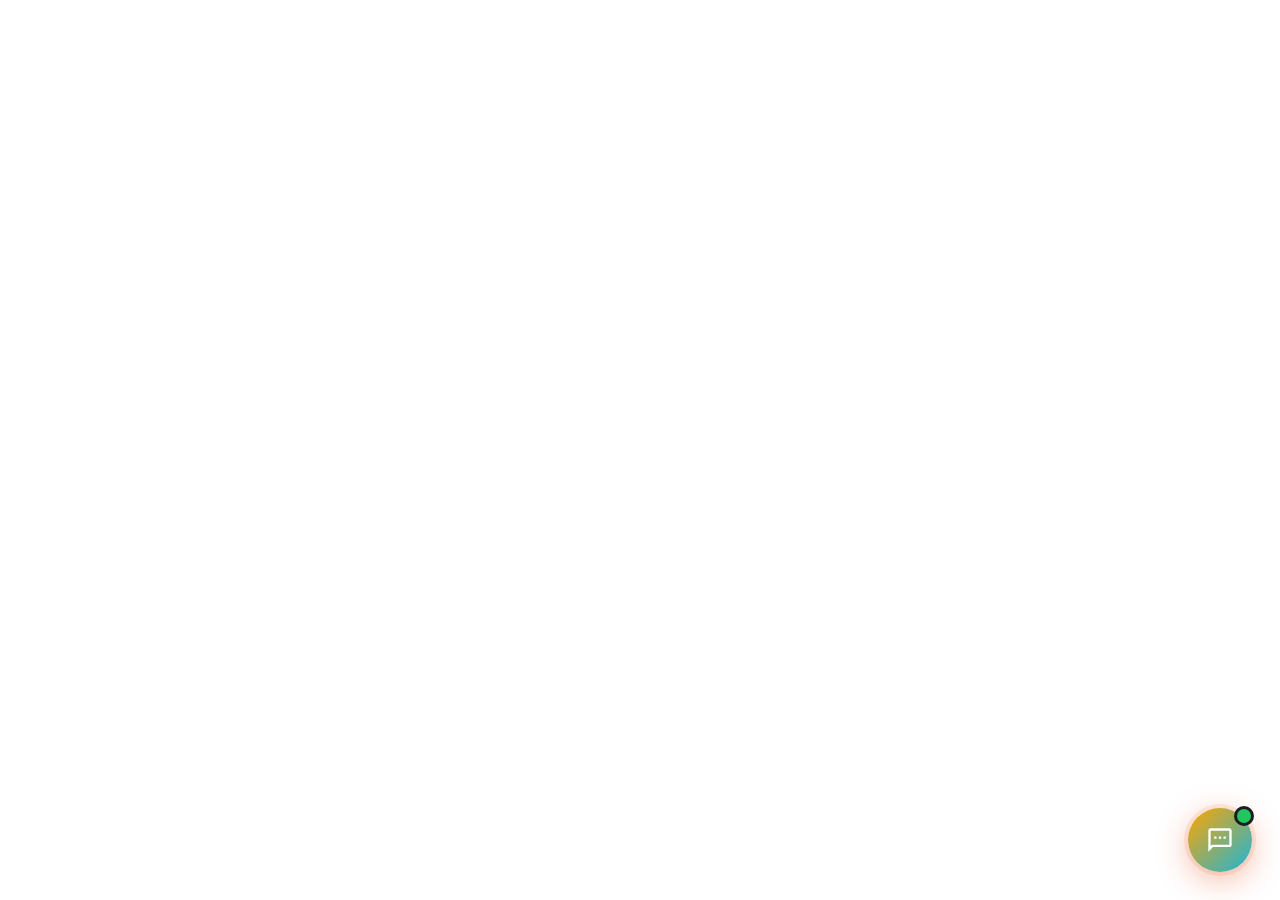
<file: chatbot.html>
<!DOCTYPE html>
<html lang="en">
<head>
<meta charset="UTF-8">
<meta name="viewport" content="width=device-width, initial-scale=1.0">
<title>BoilerTech Energy - Chat Support</title>
<style>
  @import url('https://fonts.googleapis.com/css2?family=DM+Sans:ital,opsz,wght@0,9..40,300;0,9..40,500;0,9..40,700;1,9..40,400&family=Sora:wght@600;700&display=swap');

  :root {
    --bt-primary: #FFA500;
    --bt-primary-dark: #1CB5D8;
    --bt-primary-light: #7CFC00;
    --bt-dark: #1A1D23;
    --bt-dark-mid: #252830;
    --bt-dark-surface: #2D3039;
    --bt-dark-hover: #353840;
    --bt-text: #E8E9EC;
    --bt-text-muted: #9EA1AB;
    --bt-accent-blue: #3B82F6;
    --bt-accent-green: #22C55E;
    --bt-border: rgba(255,255,255,0.06);
    --bt-glow: rgba(232,80,28,0.25);
    --bt-radius: 16px;
    --bt-radius-sm: 10px;
    --bt-shadow: 0 25px 60px rgba(0,0,0,0.5), 0 0 0 1px rgba(255,255,255,0.05);
  }

  * { margin:0; padding:0; box-sizing:border-box; }

  /* ── FLOATING TRIGGER BUTTON ── */
  .bt-chat-trigger {
    position: fixed;
    bottom: 28px;
    right: 28px;
    z-index: 99998;
    width: 64px;
    height: 64px;
    border-radius: 50%;
    border: none;
    cursor: pointer;
    background: linear-gradient(135deg, var(--bt-primary), var(--bt-primary-dark));
    box-shadow: 0 8px 32px rgba(232,80,28,0.4), 0 0 0 4px rgba(232,80,28,0.1);
    display: flex;
    align-items: center;
    justify-content: center;
    transition: all 0.3s cubic-bezier(0.34, 1.56, 0.64, 1);
    animation: bt-pulse 3s ease-in-out infinite;
  }
  .bt-chat-trigger:hover {
    transform: scale(1.1);
    box-shadow: 0 12px 40px rgba(232,80,28,0.5), 0 0 0 6px rgba(232,80,28,0.15);
  }
  .bt-chat-trigger svg { width: 28px; height: 28px; fill: #fff; transition: transform 0.3s ease; }
  .bt-chat-trigger.active svg { transform: rotate(90deg); }

  @keyframes bt-pulse {
    0%, 100% { box-shadow: 0 8px 32px rgba(232,80,28,0.4), 0 0 0 4px rgba(232,80,28,0.1); }
    50% { box-shadow: 0 8px 32px rgba(232,80,28,0.5), 0 0 0 8px rgba(232,80,28,0.08); }
  }

  /* ── Notification Badge ── */
  .bt-badge {
    position: absolute;
    top: -2px; right: -2px;
    width: 20px; height: 20px;
    background: var(--bt-accent-green);
    border-radius: 50%;
    border: 3px solid var(--bt-dark);
    animation: bt-badge-pop 0.4s cubic-bezier(0.34,1.56,0.64,1);
  }
  @keyframes bt-badge-pop { 0% { transform: scale(0); } 100% { transform: scale(1); } }

  /* ── CHAT WINDOW ── */
  .bt-chat-window {
    position: fixed;
    bottom: 104px;
    right: 28px;
    z-index: 99999;
    width: 400px;
    max-width: calc(100vw - 32px);
    height: 600px;
    max-height: calc(100vh - 140px);
    background: var(--bt-dark);
    border-radius: var(--bt-radius);
    box-shadow: var(--bt-shadow);
    display: flex;
    flex-direction: column;
    overflow: hidden;
    opacity: 0;
    transform: translateY(20px) scale(0.95);
    pointer-events: none;
    transition: all 0.35s cubic-bezier(0.34, 1.56, 0.64, 1);
  }
  .bt-chat-window.open {
    opacity: 1;
    transform: translateY(0) scale(1);
    pointer-events: all;
  }

  /* ── HEADER ── */
  .bt-header {
    background: linear-gradient(135deg, var(--bt-dark-mid), var(--bt-dark-surface));
    padding: 18px 20px;
    border-bottom: 1px solid var(--bt-border);
    position: relative;
    overflow: hidden;
  }
  .bt-header::before {
    content: '';
    position: absolute;
    top: -40px; right: -40px;
    width: 120px; height: 120px;
    background: radial-gradient(circle, var(--bt-glow) 0%, transparent 70%);
    pointer-events: none;
  }
  .bt-header-top {
    display: flex;
    align-items: center;
    gap: 12px;
    position: relative;
  }
  .bt-logo {
    width: 42px; height: 42px;
    border-radius: var(--bt-radius-sm);
    background: linear-gradient(135deg, var(--bt-primary), var(--bt-primary-dark));
    display: flex;
    align-items: center;
    justify-content: center;
    flex-shrink: 0;
    box-shadow: 0 4px 12px rgba(232,80,28,0.3);
  }
  .bt-logo svg { width: 22px; height: 22px; fill: #fff; }
  .bt-header-info h3 {
    font-family: 'Sora', sans-serif;
    font-size: 15px;
    font-weight: 700;
    color: #fff;
    letter-spacing: -0.3px;
  }
  .bt-header-info span {
    font-family: 'DM Sans', sans-serif;
    font-size: 12px;
    color: var(--bt-accent-green);
    display: flex;
    align-items: center;
    gap: 5px;
    margin-top: 2px;
  }
  .bt-header-info span::before {
    content: '';
    width: 6px; height: 6px;
    background: var(--bt-accent-green);
    border-radius: 50%;
    display: inline-block;
    animation: bt-online 2s ease-in-out infinite;
  }
  @keyframes bt-online { 0%, 100% { opacity:1; } 50% { opacity:0.4; } }

  .bt-close-btn {
    position: absolute;
    top: 0; right: 0;
    width: 32px; height: 32px;
    border-radius: 8px;
    border: none;
    background: rgba(255,255,255,0.06);
    cursor: pointer;
    display: flex;
    align-items: center;
    justify-content: center;
    transition: all 0.2s;
  }
  .bt-close-btn:hover { background: rgba(255,255,255,0.12); }
  .bt-close-btn svg { width: 16px; height: 16px; stroke: var(--bt-text-muted); stroke-width: 2; }

  /* ── MESSAGES AREA ── */
  .bt-messages {
    flex: 1;
    overflow-y: auto;
    padding: 20px 16px;
    display: flex;
    flex-direction: column;
    gap: 14px;
    scroll-behavior: smooth;
    background:
      radial-gradient(ellipse at 10% 90%, rgba(232,80,28,0.04) 0%, transparent 50%),
      radial-gradient(ellipse at 90% 10%, rgba(59,130,246,0.03) 0%, transparent 50%),
      var(--bt-dark);
  }
  .bt-messages::-webkit-scrollbar { width: 4px; }
  .bt-messages::-webkit-scrollbar-track { background: transparent; }
  .bt-messages::-webkit-scrollbar-thumb { background: rgba(255,255,255,0.1); border-radius: 4px; }

  /* ── MESSAGE BUBBLES ── */
  .bt-msg {
    display: flex;
    gap: 10px;
    max-width: 88%;
    animation: bt-msg-in 0.4s cubic-bezier(0.34, 1.56, 0.64, 1);
  }
  @keyframes bt-msg-in {
    0% { opacity: 0; transform: translateY(12px); }
    100% { opacity: 1; transform: translateY(0); }
  }
  .bt-msg.bot { align-self: flex-start; }
  .bt-msg.user { align-self: flex-end; flex-direction: row-reverse; }

  .bt-msg-avatar {
    width: 30px; height: 30px;
    border-radius: 8px;
    flex-shrink: 0;
    display: flex;
    align-items: center;
    justify-content: center;
    margin-top: 2px;
  }
  .bt-msg.bot .bt-msg-avatar {
    background: linear-gradient(135deg, var(--bt-primary), var(--bt-primary-dark));
  }
  .bt-msg.bot .bt-msg-avatar svg { width: 14px; height: 14px; fill: #fff; }
  .bt-msg.user .bt-msg-avatar {
    background: linear-gradient(135deg, var(--bt-accent-blue), #2563EB);
  }
  .bt-msg.user .bt-msg-avatar svg { width: 14px; height: 14px; fill: #fff; }

  .bt-msg-bubble {
    padding: 12px 16px;
    border-radius: 14px;
    font-family: 'DM Sans', sans-serif;
    font-size: 13.5px;
    line-height: 1.55;
    color: var(--bt-text);
  }
  .bt-msg.bot .bt-msg-bubble {
    background: var(--bt-dark-surface);
    border: 1px solid var(--bt-border);
    border-bottom-left-radius: 4px;
  }
  .bt-msg.user .bt-msg-bubble {
    background: linear-gradient(135deg, var(--bt-primary), var(--bt-primary-dark));
    color: #fff;
    border-bottom-right-radius: 4px;
  }
  .bt-msg-bubble strong { color: #fff; font-weight: 600; }

  /* ── QUICK REPLIES ── */
  .bt-quick-replies {
    display: flex;
    flex-wrap: wrap;
    gap: 8px;
    margin-top: 10px;
    animation: bt-msg-in 0.5s cubic-bezier(0.34, 1.56, 0.64, 1);
  }
  .bt-qr-btn {
    padding: 9px 16px;
    border-radius: 20px;
    border: 1px solid rgba(232,80,28,0.3);
    background: rgba(232,80,28,0.08);
    color: var(--bt-primary-light);
    font-family: 'DM Sans', sans-serif;
    font-size: 12.5px;
    font-weight: 500;
    cursor: pointer;
    transition: all 0.25s;
    white-space: nowrap;
  }
  .bt-qr-btn:hover {
    background: rgba(232,80,28,0.18);
    border-color: rgba(232,80,28,0.5);
    transform: translateY(-1px);
  }

  /* ── TYPING INDICATOR ── */
  .bt-typing {
    display: flex;
    gap: 10px;
    align-self: flex-start;
    max-width: 88%;
    animation: bt-msg-in 0.3s ease;
  }
  .bt-typing-dots {
    display: flex;
    gap: 4px;
    padding: 14px 18px;
    background: var(--bt-dark-surface);
    border: 1px solid var(--bt-border);
    border-radius: 14px;
    border-bottom-left-radius: 4px;
  }
  .bt-typing-dots span {
    width: 7px; height: 7px;
    background: var(--bt-text-muted);
    border-radius: 50%;
    animation: bt-dot 1.4s ease-in-out infinite;
  }
  .bt-typing-dots span:nth-child(2) { animation-delay: 0.2s; }
  .bt-typing-dots span:nth-child(3) { animation-delay: 0.4s; }
  @keyframes bt-dot {
    0%, 60%, 100% { transform: translateY(0); opacity: 0.4; }
    30% { transform: translateY(-6px); opacity: 1; }
  }

  /* ── INPUT AREA ── */
  .bt-input-area {
    padding: 14px 16px;
    border-top: 1px solid var(--bt-border);
    background: var(--bt-dark-mid);
    display: flex;
    gap: 10px;
    align-items: center;
  }
  .bt-input-area input {
    flex: 1;
    padding: 12px 16px;
    border-radius: 12px;
    border: 1px solid var(--bt-border);
    background: var(--bt-dark-surface);
    color: var(--bt-text);
    font-family: 'DM Sans', sans-serif;
    font-size: 13.5px;
    outline: none;
    transition: border-color 0.2s;
  }
  .bt-input-area input::placeholder { color: var(--bt-text-muted); }
  .bt-input-area input:focus { border-color: rgba(232,80,28,0.4); }

  .bt-send-btn {
    width: 44px; height: 44px;
    border-radius: 12px;
    border: none;
    background: linear-gradient(135deg, var(--bt-primary), var(--bt-primary-dark));
    cursor: pointer;
    display: flex;
    align-items: center;
    justify-content: center;
    transition: all 0.25s;
    flex-shrink: 0;
  }
  .bt-send-btn:hover { transform: scale(1.06); box-shadow: 0 4px 16px rgba(232,80,28,0.4); }
  .bt-send-btn:disabled { opacity: 0.4; cursor: not-allowed; transform: none; }
  .bt-send-btn svg { width: 18px; height: 18px; fill: #fff; }

  /* ── FOOTER / POWERED BY ── */
  .bt-footer {
    text-align: center;
    padding: 8px;
    font-family: 'DM Sans', sans-serif;
    font-size: 10px;
    color: var(--bt-text-muted);
    background: var(--bt-dark-mid);
    border-top: 1px solid var(--bt-border);
    opacity: 0.6;
  }

  /* ── LEAD FORM INSIDE CHAT ── */
  .bt-lead-form {
    background: var(--bt-dark-surface);
    border: 1px solid var(--bt-border);
    border-radius: 14px;
    padding: 16px;
    display: flex;
    flex-direction: column;
    gap: 10px;
    animation: bt-msg-in 0.5s ease;
  }
  .bt-lead-form h4 {
    font-family: 'Sora', sans-serif;
    font-size: 13px;
    color: var(--bt-primary-light);
    margin-bottom: 2px;
  }
  .bt-lead-form input, .bt-lead-form textarea {
    padding: 10px 14px;
    border-radius: 8px;
    border: 1px solid var(--bt-border);
    background: var(--bt-dark);
    color: var(--bt-text);
    font-family: 'DM Sans', sans-serif;
    font-size: 13px;
    outline: none;
    transition: border 0.2s;
  }
  .bt-lead-form input:focus, .bt-lead-form textarea:focus { border-color: rgba(232,80,28,0.4); }
  .bt-lead-form textarea { resize: none; height: 60px; }
  .bt-lead-submit {
    padding: 10px 20px;
    border: none;
    border-radius: 8px;
    background: linear-gradient(135deg, var(--bt-primary), var(--bt-primary-dark));
    color: #fff;
    font-family: 'DM Sans', sans-serif;
    font-size: 13px;
    font-weight: 600;
    cursor: pointer;
    transition: all 0.25s;
  }
  .bt-lead-submit:hover { transform: translateY(-1px); box-shadow: 0 4px 16px rgba(232,80,28,0.35); }

  /* ── WhatsApp CTA ── */
  .bt-whatsapp-cta {
    display: flex;
    align-items: center;
    gap: 10px;
    padding: 12px 16px;
    border-radius: 12px;
    background: rgba(34,197,94,0.1);
    border: 1px solid rgba(34,197,94,0.25);
    cursor: pointer;
    transition: all 0.25s;
    margin-top: 6px;
    text-decoration: none;
  }
  .bt-whatsapp-cta:hover { background: rgba(34,197,94,0.18); transform: translateY(-1px); }
  .bt-whatsapp-cta svg { width: 22px; height: 22px; fill: #22C55E; flex-shrink: 0; }
  .bt-whatsapp-cta span {
    font-family: 'DM Sans', sans-serif;
    font-size: 13px;
    color: var(--bt-accent-green);
    font-weight: 500;
  }

  /* ── Service Card ── */
  .bt-service-card {
    background: var(--bt-dark-surface);
    border: 1px solid var(--bt-border);
    border-radius: 12px;
    padding: 14px 16px;
    margin-top: 6px;
    transition: all 0.2s;
  }
  .bt-service-card:hover { border-color: rgba(232,80,28,0.25); }
  .bt-service-card h5 {
    font-family: 'Sora', sans-serif;
    font-size: 12.5px;
    color: var(--bt-primary-light);
    margin-bottom: 6px;
  }
  .bt-service-card p {
    font-family: 'DM Sans', sans-serif;
    font-size: 12px;
    color: var(--bt-text-muted);
    line-height: 1.5;
  }

  /* ── Mobile ── */
  @media (max-width: 480px) {
    .bt-chat-window {
      bottom: 0; right: 0;
      width: 100vw;
      height: 100vh;
      max-height: 100vh;
      border-radius: 0;
    }
    .bt-chat-trigger { bottom: 20px; right: 20px; width: 58px; height: 58px; }
  }
</style>
</head>
<body>

<!-- ═══════ TRIGGER BUTTON ═══════ -->
<button class="bt-chat-trigger" id="btTrigger" onclick="toggleChat()">
  <span class="bt-badge" id="btBadge"></span>
  <svg id="btTriggerIcon" viewBox="0 0 24 24"><path d="M20 2H4c-1.1 0-2 .9-2 2v18l4-4h14c1.1 0 2-.9 2-2V4c0-1.1-.9-2-2-2zm0 14H5.17L4 17.17V4h16v12z"/><path d="M7 9h2v2H7zm4 0h2v2h-2zm4 0h2v2h-2z"/></svg>
</button>

<!-- ═══════ CHAT WINDOW ═══════ -->
<div class="bt-chat-window" id="btWindow">

  <!-- HEADER -->
  <div class="bt-header">
    <div class="bt-header-top">
      <div class="bt-logo">
        <svg viewBox="0 0 24 24"><path d="M12 2C6.48 2 2 6.48 2 12c0 2.76 1.12 5.26 2.93 7.07L12 22l7.07-2.93A9.96 9.96 0 0022 12c0-5.52-4.48-10-10-10zm0 3c1.66 0 3 1.34 3 3s-1.34 3-3 3-3-1.34-3-3 1.34-3 3-3zm-5.93 9.93A7.95 7.95 0 014 12c0-1.85.63-3.55 1.69-4.9L12 9l6.31-1.9A7.95 7.95 0 0120 12c0 1.85-.63 3.55-1.69 4.9L12 15l-5.93 2.93z"/></svg>
      </div>
      <div class="bt-header-info">
        <h3>BoilerTech Energy</h3>
        <span>Online — Ready to assist</span>
      </div>
      <button class="bt-close-btn" onclick="toggleChat()">
        <svg viewBox="0 0 24 24" fill="none"><line x1="18" y1="6" x2="6" y2="18"/><line x1="6" y1="6" x2="18" y2="18"/></svg>
      </button>
    </div>
  </div>

  <!-- MESSAGES -->
  <div class="bt-messages" id="btMessages"></div>

  <!-- INPUT -->
  <div class="bt-input-area">
    <input type="text" id="btInput" placeholder="Type your message..." autocomplete="off" onkeydown="if(event.key==='Enter')sendMessage()">
    <button class="bt-send-btn" onclick="sendMessage()">
      <svg viewBox="0 0 24 24"><path d="M2.01 21L23 12 2.01 3 2 10l15 2-15 2z"/></svg>
    </button>
  </div>

  <div class="bt-footer">⚡ Powered by BoilerTech Energy</div>
</div>

<script defer>
// ═══════════════════════════════════════════════
// BOILERTECH ENERGY — SMART CHATBOT ENGINE
// ═══════════════════════════════════════════════

const PHONE = '919445651070';
const EMAIL = 'service@boilertechenergy.com';
const SITE  = 'http://boilertechenergy.com';

// ── Knowledge Base ──
const KB = {
  company: {
    name: 'BoilerTech Energy',
    tagline: 'Expert service provider for power & process boilers — AFBC, CFBC & Travelling Grate',
    about: 'We specialize in increasing boiler performance and availability through operational fine-tuning and system modifications. Based in Erode, Tamil Nadu, we serve industries across India.',
    address: '219A, Ramamoorthi Nagar, Erode - 638003',
    phone: '+91-9445651070',
    email: 'service@boilertechenergy.com',
    website: 'boilertechenergy.com'
  },
  services: [
    {
      id: 'shutdown',
      name: 'Shutdown Inspection of Boiler',
      desc: 'Complete boiler inspection during shutdown — pressure parts thickness measurement, flue gas & water/steam side inspection, non-pressure parts check, and review of operating logs for performance improvement.',
      keywords: ['shutdown', 'inspection', 'thickness', 'pressure parts', 'flue gas']
    },
    {
      id: 'performance',
      name: 'Boiler Performance Improvement',
      desc: 'Focused on combustion efficiency improvement & auxiliary power reduction — direct/indirect efficiency calculation, air requirement analysis, gas analysis, thermography survey for insulation loss, and pump/fan efficiency measurement.',
      keywords: ['performance', 'efficiency', 'combustion', 'thermography', 'fuel', 'improve', 'optimization']
    },
    {
      id: 'troubleshoot',
      name: 'Trouble Shooting for Boiler Problems',
      desc: 'Expert diagnosis of tube failures, high bed temperature, heat exchanger vibration, low steam temperature, water carryover, high unburnt, low fan performance, and high auxiliary consumption — with solutions to prevent recurrence.',
      keywords: ['trouble', 'problem', 'tube failure', 'vibration', 'steam', 'carryover', 'unburnt', 'issue', 'fix']
    },
    {
      id: 'training',
      name: 'Onsite Training for Operators',
      desc: 'Comprehensive onsite training for boiler operators — classroom sessions using presentations plus hands-on field training to enhance operating and analytical skills.',
      keywords: ['training', 'onsite', 'operator', 'skill', 'class', 'learn', 'teach']
    },
    {
      id: 'altfuel',
      name: 'Alternative Fuel Study',
      desc: 'Feasibility study for switching fuels — covering auxiliary capacity (fans), pressure part heat transfer area, bed fluidization velocity, and overall system compatibility with the new fuel type.',
      keywords: ['alternative', 'fuel', 'switch', 'coal', 'biomass', 'study']
    },
    {
      id: 'petcoke',
      name: '100% Petcoke Firing',
      desc: 'Proven expertise in running 100% petcoke in existing boilers without major modifications — a cost-effective solution as coal prices rise and calorific value drops.',
      keywords: ['petcoke', 'pet coke', 'petroleum', 'coke', 'firing', '100%']
    },
    {
      id: 'audit',
      name: 'Field Quality Auditing',
      desc: 'On-site auditing to verify boiler parts and auxiliaries are erected as per design requirements — prevents performance and availability issues caused by erection deviations.',
      keywords: ['audit', 'quality', 'erection', 'field', 'design', 'check']
    }
  ]
};

// ── State ──
let chatOpen = false;
let conversationStep = 'init'; // init, menu, service_detail, enquiry_form, free_chat
let currentService = null;

// ── SVG Icons ──
const BOT_AVATAR = `<svg viewBox="0 0 24 24"><path d="M12 2C6.48 2 2 6.48 2 12s4.48 10 10 10 10-4.48 10-10S17.52 2 12 2zm-1 17.93c-3.95-.49-7-3.85-7-7.93 0-.62.08-1.21.21-1.79L9 15v1c0 1.1.9 2 2 2v1.93zm6.9-2.54c-.26-.81-1-1.39-1.9-1.39h-1v-3c0-.55-.45-1-1-1H8v-2h2c.55 0 1-.45 1-1V7h2c1.1 0 2-.9 2-2v-.41c2.93 1.19 5 4.06 5 7.41 0 2.08-.8 3.97-2.1 5.39z"/></svg>`;
const USER_AVATAR = `<svg viewBox="0 0 24 24"><path d="M12 12c2.21 0 4-1.79 4-4s-1.79-4-4-4-4 1.79-4 4 1.79 4 4 4zm0 2c-2.67 0-8 1.34-8 4v2h16v-2c0-2.66-5.33-4-8-4z"/></svg>`;
const WA_ICON = `<svg viewBox="0 0 24 24"><path d="M17.472 14.382c-.297-.149-1.758-.867-2.03-.967-.273-.099-.471-.148-.67.15-.197.297-.767.966-.94 1.164-.173.199-.347.223-.644.075-.297-.15-1.255-.463-2.39-1.475-.883-.788-1.48-1.761-1.653-2.059-.173-.297-.018-.458.13-.606.134-.133.298-.347.446-.52.149-.174.198-.298.298-.497.099-.198.05-.371-.025-.52-.075-.149-.669-1.612-.916-2.207-.242-.579-.487-.5-.669-.51-.173-.008-.371-.01-.57-.01-.198 0-.52.074-.792.372-.272.297-1.04 1.016-1.04 2.479 0 1.462 1.065 2.875 1.213 3.074.149.198 2.096 3.2 5.077 4.487.709.306 1.262.489 1.694.625.712.227 1.36.195 1.871.118.571-.085 1.758-.719 2.006-1.413.248-.694.248-1.289.173-1.413-.074-.124-.272-.198-.57-.347m-5.421 7.403h-.004a9.87 9.87 0 01-5.031-1.378l-.361-.214-3.741.982.998-3.648-.235-.374a9.86 9.86 0 01-1.51-5.26c.001-5.45 4.436-9.884 9.888-9.884 2.64 0 5.122 1.03 6.988 2.898a9.825 9.825 0 012.893 6.994c-.003 5.45-4.437 9.884-9.885 9.884m8.413-18.297A11.815 11.815 0 0012.05 0C5.495 0 .16 5.335.157 11.892c0 2.096.547 4.142 1.588 5.945L.057 24l6.305-1.654a11.882 11.882 0 005.683 1.448h.005c6.554 0 11.89-5.335 11.893-11.893a11.821 11.821 0 00-3.48-8.413z"/></svg>`;

// ── Utilities ──
function scrollBottom() {
  const m = document.getElementById('btMessages');
  setTimeout(() => m.scrollTop = m.scrollHeight, 50);
}

function addMessage(type, content) {
  const m = document.getElementById('btMessages');
  const avatar = type === 'bot' ? BOT_AVATAR : USER_AVATAR;
  const div = document.createElement('div');
  div.className = `bt-msg ${type}`;
  div.innerHTML = `<div class="bt-msg-avatar">${avatar}</div><div class="bt-msg-bubble">${content}</div>`;
  m.appendChild(div);
  scrollBottom();
}

function addBotHTML(html) {
  const m = document.getElementById('btMessages');
  const div = document.createElement('div');
  div.className = 'bt-msg bot';
  div.innerHTML = `<div class="bt-msg-avatar">${BOT_AVATAR}</div><div style="flex:1;min-width:0">${html}</div>`;
  m.appendChild(div);
  scrollBottom();
}

function showTyping() {
  const m = document.getElementById('btMessages');
  const div = document.createElement('div');
  div.className = 'bt-typing';
  div.id = 'btTyping';
  div.innerHTML = `<div class="bt-msg-avatar" style="background:linear-gradient(135deg,var(--bt-primary),var(--bt-primary-dark))">${BOT_AVATAR}</div><div class="bt-typing-dots"><span></span><span></span><span></span></div>`;
  m.appendChild(div);
  scrollBottom();
}

function hideTyping() {
  const t = document.getElementById('btTyping');
  if (t) t.remove();
}

function addQuickReplies(options) {
  const m = document.getElementById('btMessages');
  const div = document.createElement('div');
  div.className = 'bt-quick-replies';
  div.id = 'btQR';
  options.forEach(opt => {
    const btn = document.createElement('button');
    btn.className = 'bt-qr-btn';
    btn.textContent = opt.label;
    btn.onclick = () => {
      const qr = document.getElementById('btQR');
      if (qr) qr.remove();
      handleQuickReply(opt);
    };
    div.appendChild(btn);
  });
  m.appendChild(div);
  scrollBottom();
}

function botReply(text, delay = 800) {
  showTyping();
  return new Promise(resolve => {
    setTimeout(() => {
      hideTyping();
      addMessage('bot', text);
      resolve();
    }, delay);
  });
}

function botReplyHTML(html, delay = 800) {
  showTyping();
  return new Promise(resolve => {
    setTimeout(() => {
      hideTyping();
      addBotHTML(html);
      resolve();
    }, delay);
  });
}

// ── Toggle Chat ──
/* ALL your chatbot JS here */
window.toggleChat = function() {
  chatOpen = !chatOpen;

  document.getElementById('btWindow').classList.toggle('open', chatOpen);
  document.getElementById('btTrigger').classList.toggle('active', chatOpen);

  const badge = document.getElementById('btBadge');
  if (chatOpen && badge) badge.style.display = 'none';
};

// ── Start ──
async function startConversation() {
  conversationStep = 'menu';
  await botReply(`👋 Welcome to <strong>BoilerTech Energy!</strong><br><br>We are expert service providers for <strong>AFBC, CFBC & Travelling Grate</strong> boilers — boosting performance, availability & efficiency.`, 600);
  await botReply(`How can I help you today? Choose an option below or type your question:`, 500);
  showMainMenu();
}

function showMainMenu() {
  conversationStep = 'menu';
  addQuickReplies([
    { label: '🔧 Our Services', action: 'services' },
    { label: '📋 Get a Quote', action: 'enquiry' },
    { label: '📞 Contact Us', action: 'contact' },
    { label: '🏢 About Us', action: 'about' }
  ]);
}

// ── Quick Reply Handler ──
async function handleQuickReply(opt) {
  addMessage('user', opt.label);

  if (opt.action === 'services') {
    await botReply('Here are our expert boiler services:', 600);
    showServiceCards();
  }
  else if (opt.action === 'enquiry') {
    await botReply('We\'d love to hear about your requirements! Please fill in your details:', 600);
    showLeadForm();
  }
  else if (opt.action === 'contact') {
    await showContactInfo();
  }
  else if (opt.action === 'about') {
    await botReply(`<strong>BoilerTech Energy</strong> is a specialized service provider for power & process boilers.<br><br>We increase boiler <strong>performance & availability</strong> through operational fine-tuning, system modifications, and expert consultancy.<br><br>📍 Based in <strong>Erode, Tamil Nadu</strong>, we serve industries across India.`, 700);
    await botReply('Would you like to know more?', 400);
    showMainMenu();
  }
  else if (opt.action === 'service_detail') {
    const svc = KB.services.find(s => s.id === opt.serviceId);
    if (svc) {
      currentService = svc;
      conversationStep = 'service_detail';
      let html = `<div class="bt-service-card"><h5>🔧 ${svc.name}</h5><p>${svc.desc}</p></div>`;
      await botReplyHTML(html, 700);
      await botReply('Would you like to get a quote for this service or explore other options?', 400);
      addQuickReplies([
        { label: '📋 Get Quote', action: 'enquiry' },
        { label: '💬 WhatsApp Us', action: 'whatsapp' },
        { label: '◀ Back to Menu', action: 'back_menu' }
      ]);
    }
  }
  else if (opt.action === 'whatsapp') {
    const msg = currentService
      ? `Hi, I'm interested in your "${currentService.name}" service. Please share more details.`
      : `Hi, I visited your website and would like to know more about your boiler services.`;
    const url = `https://wa.me/${PHONE}?text=${encodeURIComponent(msg)}`;
    let html = `<a class="bt-whatsapp-cta" href="${url}" target="_blank">${WA_ICON}<span>Chat with us on WhatsApp →</span></a>`;
    await botReplyHTML(html, 500);
    await botReply('Is there anything else I can help with?', 600);
    showMainMenu();
  }
  else if (opt.action === 'back_menu') {
    currentService = null;
    await botReply('Sure! What else would you like to know?', 400);
    showMainMenu();
  }
}

// ── Service Cards ──
function showServiceCards() {
  const m = document.getElementById('btMessages');
  KB.services.forEach((svc, i) => {
    setTimeout(() => {
      const div = document.createElement('div');
      div.className = 'bt-msg bot';
      div.innerHTML = `
        <div style="flex:1;min-width:0;margin-left:40px">
          <div class="bt-service-card" style="cursor:pointer" onclick="selectService('${svc.id}')">
            <h5>${svc.name}</h5>
            <p>${svc.desc.substring(0, 90)}...</p>
          </div>
        </div>`;
      m.appendChild(div);
      scrollBottom();
    }, i * 200);
  });

  setTimeout(() => {
    addQuickReplies([
      { label: '📋 Get a Quote', action: 'enquiry' },
      { label: '💬 WhatsApp Us', action: 'whatsapp' },
      { label: '◀ Back', action: 'back_menu' }
    ]);
  }, KB.services.length * 200 + 300);
}

function selectService(id) {
  handleQuickReply({ label: KB.services.find(s => s.id === id).name, action: 'service_detail', serviceId: id });
}

// ── Contact Info ──
async function showContactInfo() {
  let html = `
    <div class="bt-msg-bubble" style="background:var(--bt-dark-surface);border:1px solid var(--bt-border);border-bottom-left-radius:4px;">
      <strong>📍 Address</strong><br>219A, Ramamoorthi Nagar, Erode - 638003<br><br>
      <strong>📞 Phone</strong><br><a href="tel:+919445651070" style="color:var(--bt-primary-light);text-decoration:none">+91-9445651070</a><br><br>
      <strong>✉️ Email</strong><br><a href="mailto:${EMAIL}" style="color:var(--bt-primary-light);text-decoration:none">${EMAIL}</a>
    </div>
    <a class="bt-whatsapp-cta" href="https://wa.me/${PHONE}?text=${encodeURIComponent('Hi, I visited your website and need boiler services.')}" target="_blank">${WA_ICON}<span>Quick chat on WhatsApp →</span></a>`;
  await botReplyHTML(html, 600);
  await botReply('Anything else I can help with?', 500);
  showMainMenu();
}

// ── Lead Form ──
function showLeadForm() {
  conversationStep = 'enquiry_form';
  const m = document.getElementById('btMessages');
  const div = document.createElement('div');
  div.className = 'bt-msg bot';
  div.innerHTML = `
    <div class="bt-msg-avatar">${BOT_AVATAR}</div>
    <div style="flex:1;min-width:0">
      <div class="bt-lead-form" id="btLeadForm">
        <h4>📋 Enquiry Form</h4>
        <input type="text" id="leadName" placeholder="Your Name *">
        <input type="text" id="leadPhone" placeholder="Phone Number *">
        <input type="email" id="leadEmail" placeholder="Email Address">
        <input type="text" id="leadCompany" placeholder="Company / Plant Name">
        <textarea id="leadMsg" placeholder="Brief requirement (boiler type, issue, etc.)"></textarea>
        <button class="bt-lead-submit" onclick="submitLead()">Submit Enquiry →</button>
      </div>
    </div>`;
  m.appendChild(div);
  scrollBottom();
}

async function submitLead() {
  const name = document.getElementById('leadName').value.trim();
  const phone = document.getElementById('leadPhone').value.trim();
  const email = document.getElementById('leadEmail').value.trim();
  const company = document.getElementById('leadCompany').value.trim();
  const msg = document.getElementById('leadMsg').value.trim();

  if (!name || !phone) {
    alert('Please enter your name and phone number.');
    return;
  }

  // Remove form
  const form = document.getElementById('btLeadForm');
  if (form) form.innerHTML = '<p style="color:var(--bt-accent-green);font-family:DM Sans;font-size:13px;padding:16px;text-align:center">✅ Enquiry submitted successfully!</p>';

  conversationStep = 'menu';

  // Log to console (replace with your webhook/API)
  const leadData = { name, phone, email, company, message: msg, service: currentService?.name || 'General', timestamp: new Date().toISOString() };
  console.log('📩 NEW LEAD:', leadData);

  // ── WEBHOOK INTEGRATION ──
  // Uncomment and replace URL with your Google Apps Script / webhook URL:
  // try {
  //   await fetch('YOUR_WEBHOOK_URL', {
  //     method: 'POST',
  //     headers: { 'Content-Type': 'application/json' },
  //     body: JSON.stringify(leadData)
  //   });
  // } catch(e) { console.error('Webhook error:', e); }

  await botReply(`Thank you, <strong>${name}</strong>! 🙏<br><br>Our team will reach out to you shortly at <strong>${phone}</strong>.<br><br>For immediate assistance, you can also reach us directly:`, 700);

  const waMsg = `Hi, I'm ${name}${company ? ' from ' + company : ''}. ${msg || 'I need boiler services. Please contact me.'}`;
  let html = `<a class="bt-whatsapp-cta" href="https://wa.me/${PHONE}?text=${encodeURIComponent(waMsg)}" target="_blank">${WA_ICON}<span>Continue on WhatsApp for faster response →</span></a>`;
  await botReplyHTML(html, 400);
  await botReply('Is there anything else I can help with?', 500);
  showMainMenu();
}

// ── Free Text Handler ──
function sendMessage() {
  const input = document.getElementById('btInput');
  const text = input.value.trim();
  if (!text) return;

  input.value = '';
  addMessage('user', text);

  // Remove any existing quick replies
  const qr = document.getElementById('btQR');
  if (qr) qr.remove();

  processUserMessage(text);
}

async function processUserMessage(text) {
  const lower = text.toLowerCase();

  // ── Intent Detection ──
  if (/\b(service|services|what do you do|what you offer|offerings)\b/i.test(lower)) {
    await botReply('Here are our expert boiler services:', 600);
    showServiceCards();
    return;
  }

  if (/\b(quote|enquiry|enquire|pricing|cost|price|rate|charge)\b/i.test(lower)) {
    await botReply('Great! Let me get your details for a quote:', 500);
    showLeadForm();
    return;
  }

  if (/\b(contact|phone|call|email|address|location|reach|office)\b/i.test(lower)) {
    await showContactInfo();
    return;
  }

  if (/\b(whatsapp|wa|chat|message)\b/i.test(lower)) {
    handleQuickReply({ label: 'WhatsApp', action: 'whatsapp' });
    return;
  }

  if (/\b(about|who are you|company|boilertech|introduction)\b/i.test(lower)) {
    handleQuickReply({ label: 'About Us', action: 'about' });
    return;
  }

  if (/\b(hi|hello|hey|good morning|good evening|vanakkam|namaste)\b/i.test(lower)) {
    await botReply(`Hello! 👋 Welcome to BoilerTech Energy. How can I assist you today?`, 500);
    showMainMenu();
    return;
  }

  if (/\b(thank|thanks|thankyou|ok|okay|great|perfect|good|nice)\b/i.test(lower)) {
    await botReply(`You're welcome! 😊 Feel free to reach out anytime. Is there anything else?`, 500);
    showMainMenu();
    return;
  }

  // ── Service Matching ──
  const matched = KB.services.filter(svc =>
    svc.keywords.some(kw => lower.includes(kw))
  );

  if (matched.length === 1) {
    handleQuickReply({ label: matched[0].name, action: 'service_detail', serviceId: matched[0].id });
    return;
  }

  if (matched.length > 1) {
    await botReply(`I found ${matched.length} relevant services for you:`, 500);
    matched.forEach(svc => {
      setTimeout(() => {
        const m = document.getElementById('btMessages');
        const div = document.createElement('div');
        div.className = 'bt-msg bot';
        div.innerHTML = `<div style="flex:1;min-width:0;margin-left:40px"><div class="bt-service-card" style="cursor:pointer" onclick="selectService('${svc.id}')"><h5>${svc.name}</h5><p>${svc.desc.substring(0, 90)}...</p></div></div>`;
        m.appendChild(div);
        scrollBottom();
      }, 200);
    });
    return;
  }

  // ── Fallback ──
  await botReply(`Thanks for your message! For specific queries, our team can assist you better. Would you like to connect with us?`, 700);
  addQuickReplies([
    { label: '📋 Submit Enquiry', action: 'enquiry' },
    { label: '💬 WhatsApp Us', action: 'whatsapp' },
    { label: '📞 Call Now', action: 'contact' },
    { label: '◀ Main Menu', action: 'back_menu' }
  ]);
}

// ── Auto-show badge after 3 seconds ──
setTimeout(() => {
  const badge = document.getElementById('btBadge');
  if (badge && !chatOpen) badge.style.display = 'block';
}, 3000);
</script>
</body>
</html>
</file>
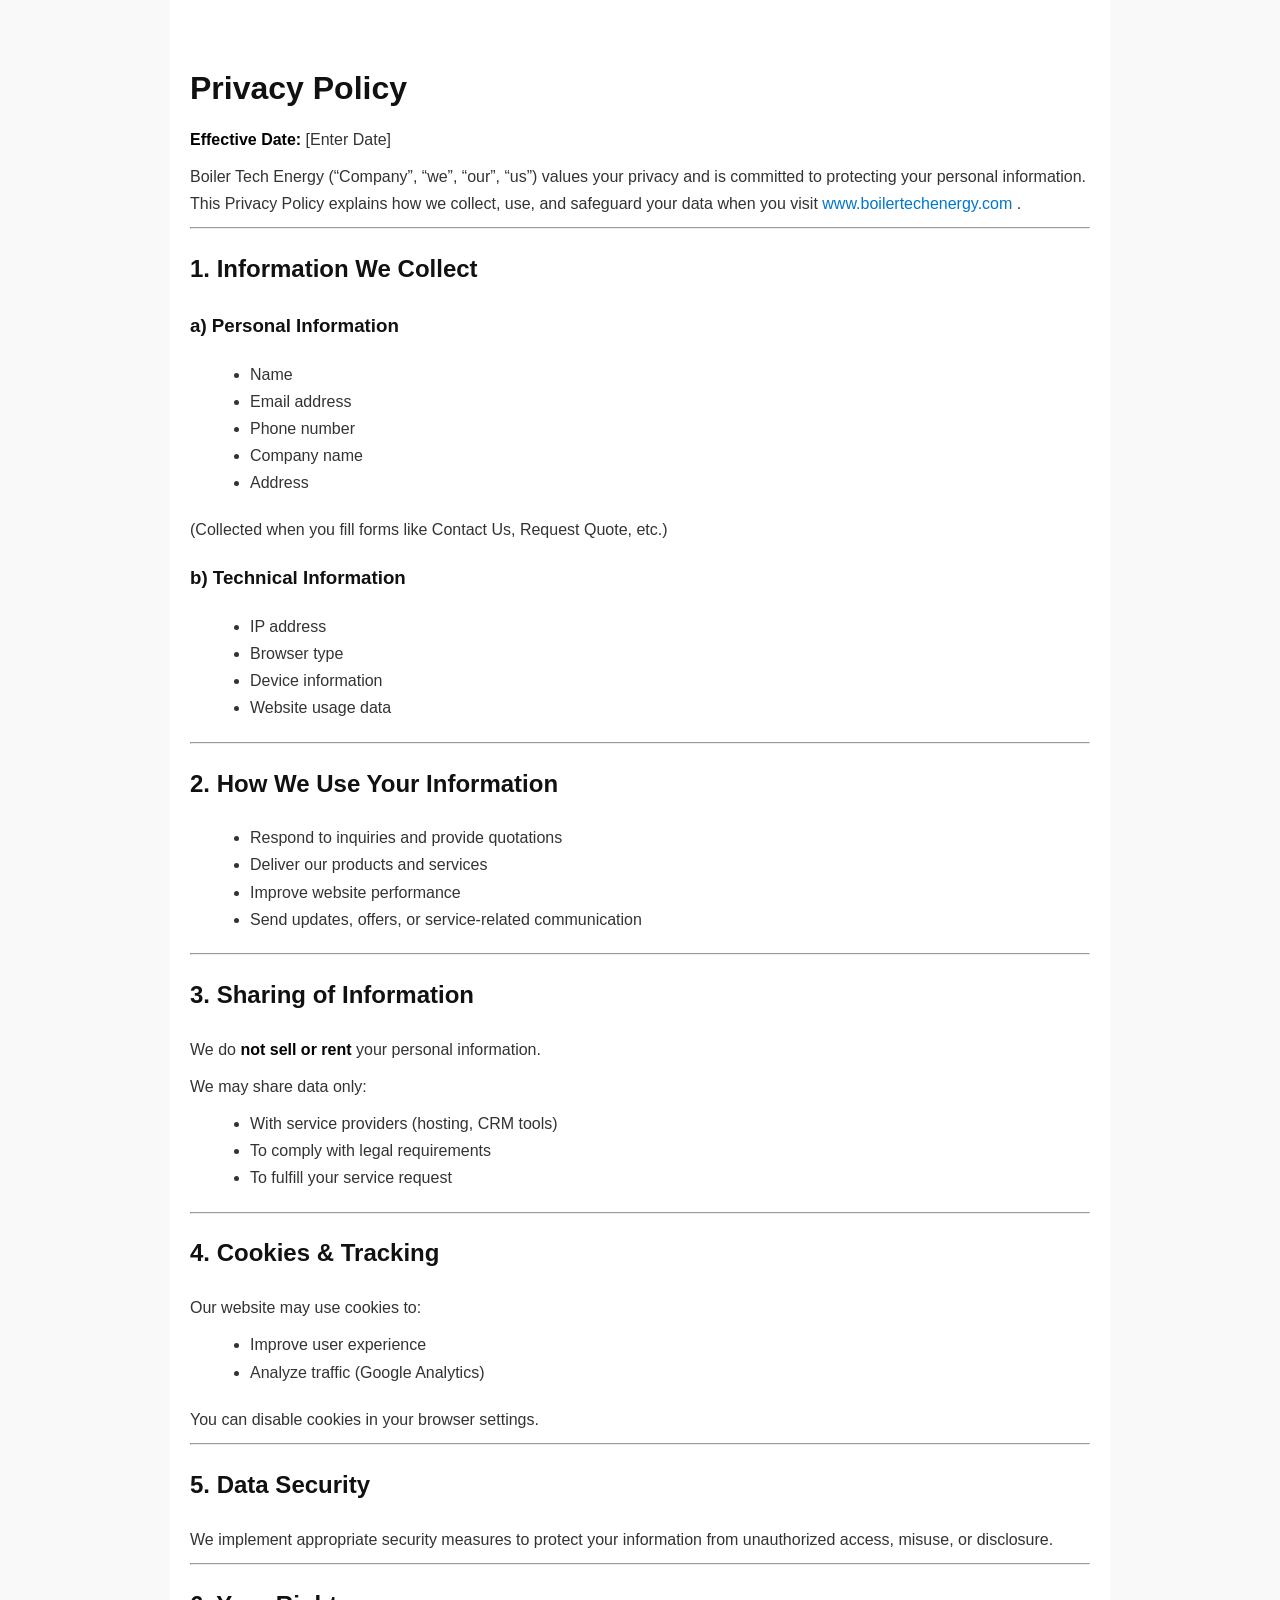
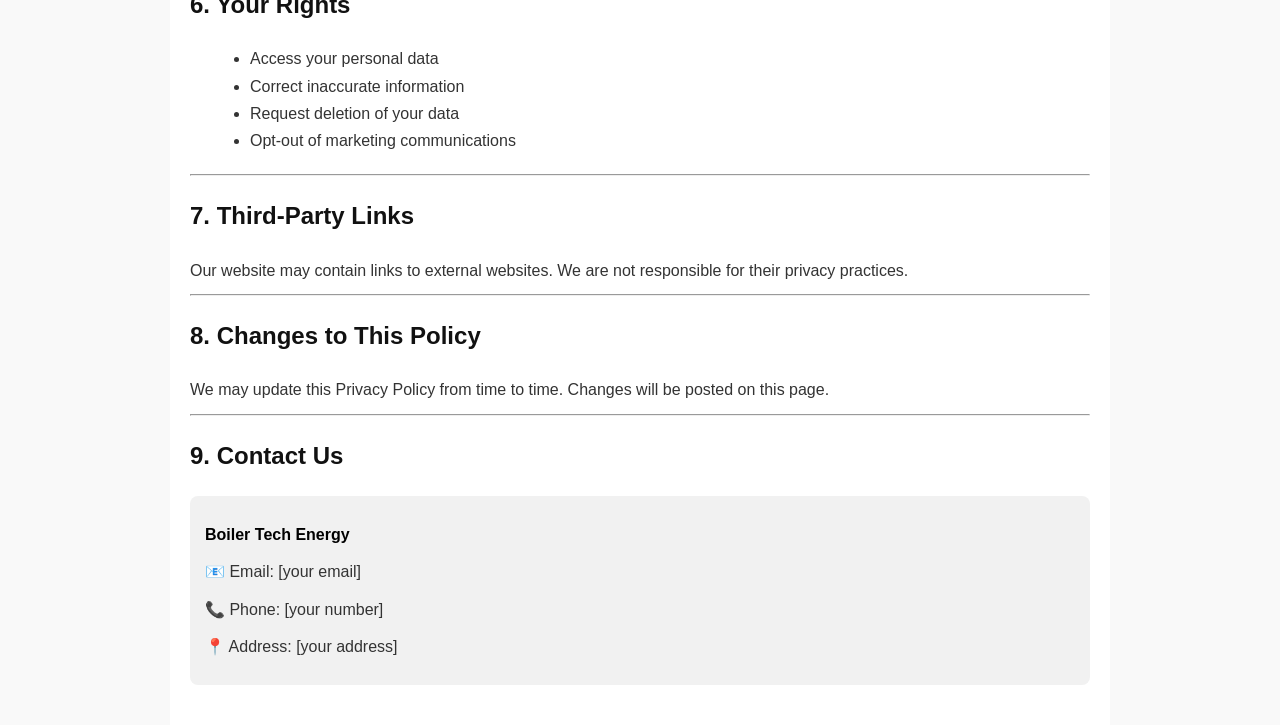
<file: privacy-policy.html>
<!DOCTYPE html>
<html lang="en">
<head>
    <meta charset="UTF-8">
    <meta name="viewport" content="width=device-width, initial-scale=1.0">
    <title>Privacy Policy | Boiler Tech Energy</title>
    <style>
        body {
            font-family: Arial, sans-serif;
            line-height: 1.7;
            margin: 0;
            padding: 0;
            background: #f9f9f9;
            color: #333;
        }
        .container {
            max-width: 900px;
            margin: auto;
            padding: 40px 20px;
            background: #fff;
        }
        h1, h2, h3 {
            color: #111;
        }
        h1 {
            margin-bottom: 10px;
        }
        p {
            margin: 10px 0;
        }
        ul {
            margin: 10px 0 20px 20px;
        }
        strong {
            color: #000;
        }
        .contact {
            background: #f1f1f1;
            padding: 15px;
            border-radius: 8px;
        }
        a {
            color: #0077cc;
            text-decoration: none;
        }
    </style>
</head>
<body>

<div class="container">

    <h1>Privacy Policy</h1>
    <p><strong>Effective Date:</strong> [Enter Date]</p>

    <p>
        Boiler Tech Energy (“Company”, “we”, “our”, “us”) values your privacy and is committed 
        to protecting your personal information. This Privacy Policy explains how we collect, 
        use, and safeguard your data when you visit 
        <a href="http://www.boilertechenergy.com" target="_blank">
            www.boilertechenergy.com
        </a>.
    </p>

    <hr>

    <h2>1. Information We Collect</h2>

    <h3>a) Personal Information</h3>
    <ul>
        <li>Name</li>
        <li>Email address</li>
        <li>Phone number</li>
        <li>Company name</li>
        <li>Address</li>
    </ul>
    <p>(Collected when you fill forms like Contact Us, Request Quote, etc.)</p>

    <h3>b) Technical Information</h3>
    <ul>
        <li>IP address</li>
        <li>Browser type</li>
        <li>Device information</li>
        <li>Website usage data</li>
    </ul>

    <hr>

    <h2>2. How We Use Your Information</h2>
    <ul>
        <li>Respond to inquiries and provide quotations</li>
        <li>Deliver our products and services</li>
        <li>Improve website performance</li>
        <li>Send updates, offers, or service-related communication</li>
    </ul>

    <hr>

    <h2>3. Sharing of Information</h2>
    <p>We do <strong>not sell or rent</strong> your personal information.</p>
    <p>We may share data only:</p>
    <ul>
        <li>With service providers (hosting, CRM tools)</li>
        <li>To comply with legal requirements</li>
        <li>To fulfill your service request</li>
    </ul>

    <hr>

    <h2>4. Cookies & Tracking</h2>
    <p>Our website may use cookies to:</p>
    <ul>
        <li>Improve user experience</li>
        <li>Analyze traffic (Google Analytics)</li>
    </ul>
    <p>You can disable cookies in your browser settings.</p>

    <hr>

    <h2>5. Data Security</h2>
    <p>
        We implement appropriate security measures to protect your information 
        from unauthorized access, misuse, or disclosure.
    </p>

    <hr>

    <h2>6. Your Rights</h2>
    <ul>
        <li>Access your personal data</li>
        <li>Correct inaccurate information</li>
        <li>Request deletion of your data</li>
        <li>Opt-out of marketing communications</li>
    </ul>

    <hr>

    <h2>7. Third-Party Links</h2>
    <p>
        Our website may contain links to external websites. 
        We are not responsible for their privacy practices.
    </p>

    <hr>

    <h2>8. Changes to This Policy</h2>
    <p>
        We may update this Privacy Policy from time to time. 
        Changes will be posted on this page.
    </p>

    <hr>

    <h2>9. Contact Us</h2>
    <div class="contact">
        <p><strong>Boiler Tech Energy</strong></p>
        <p>📧 Email: [your email]</p>
        <p>📞 Phone: [your number]</p>
        <p>📍 Address: [your address]</p>
    </div>

</div>

</body>
</html>
</file>
